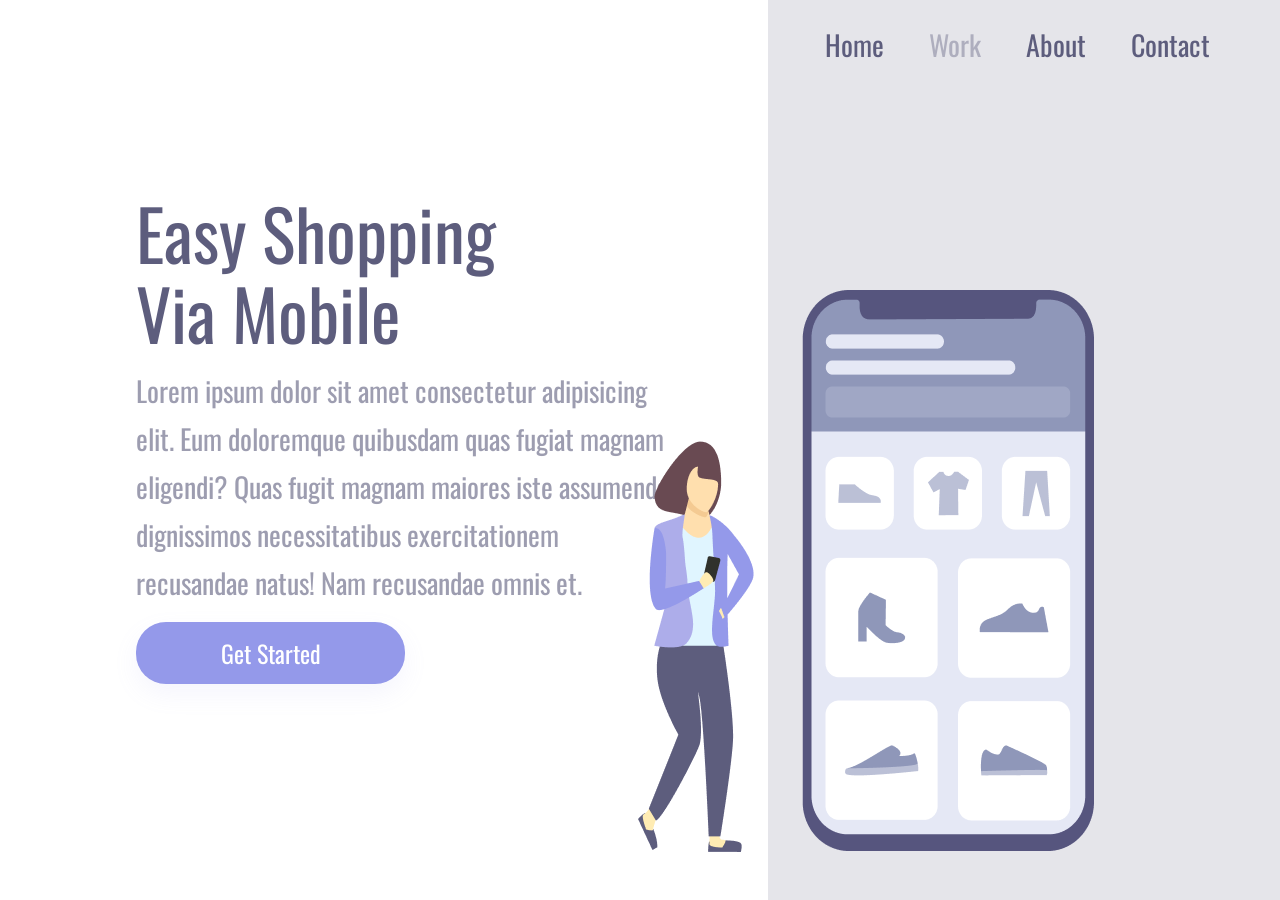
<file: index.html>
<!DOCTYPE html>
<html lang="pt-br">
<head>
    <meta charset="UTF-8">
    <meta name="viewport" content="width=device-width, initial-scale=1.0">
    <link rel="stylesheet" href="./styles.css">
    <link rel="preconnect" href="https://fonts.googleapis.com">
    <link rel="preconnect" href="https://fonts.gstatic.com" crossorigin>
    <link href="https://fonts.googleapis.com/css2?family=Oswald:wght@200..700&display=swap" rel="stylesheet">
    <title>Easy Shopping Via Mobile</title>
</head>
<body>
    <div class="wrapper">
        <section class="container-left">
            <h1>Easy Shopping Via Mobile</h1>

            <p>Lorem ipsum dolor sit amet consectetur adipisicing elit. Eum doloremque quibusdam quas fugiat magnam eligendi? Quas fugit magnam maiores iste assumenda dignissimos necessitatibus exercitationem recusandae natus! Nam recusandae omnis et.</p>
        
            <button>Get Started</button>
        </section>
        
        <section class="container-right">
            <header>
                <a>Home</a>
                <a>Work</a>
                <a>About</a>
                <a>Contact</a>
            </header>

            <img src="./assets/girl-cellphone.png" alt="girl-celphone">

        </section>
    </div>
</body>
</html>
</file>
<file: styles.css>
* {
    margin: 0;
    padding: 0;
    box-sizing: border-box;
    font-family: 'oswald', sans-serif;
    font-weight: 400;
    color: #5d5d7d;
}

.wrapper {
    height: 100vh;
    width: 100vw;
}

.container-left {
    display: inline-block;
    width: 60%;
    margin-top: 15%;
    padding-left: 136px;
}

.container-right {
    display: inline-block;
    background-color: rgba(93, 93, 125, 0.16);
    height: 100vh;
    width: 40%;
    position: absolute;
}

img {
    position: relative;
    top: 25%;
    right: 130px;
}

h1 {
    font-size: 70px;
    line-height: 80px;
    width: 368px;
}

p {
    font-size: 28px;
    line-height: 48px;
    opacity: 0.6;
    margin: 15px 0;
    width: 540px;   
}

button {
    width: 269px;
    height: 62px;
    box-shadow: 0px 10px 24px 0px #9499EA19;
    background: #9499EA;
    color: #FFFFFF;
    border: none;
    border-radius: 30px;
    font-size: 24px;
    line-height: 36px;
    text-align: center;
    cursor: pointer;
}

button:hover {
    opacity: 0.8;
}

button:active {
    opacity: 0.5;
}

a {
    font-size: 28px;
    line-height: 41px;
    margin-right: 41px;
    cursor: pointer;
}

a:nth-child(2) {
    opacity: 0.4;
}

a:hover {
    opacity: 0.4;
}

a:active {
    opacity: 0.8;
}

header {
    margin: 24px 0 0 57px;
}

@media screen and (max-width: 900px) {
    .container-left{
        width: 100%;
        height: 50%;
        padding: 0;
        margin: 0;
    }

    .container-right {
        display: block;
        height: auto;
        width: 100%;
        position: static;
        padding: 40px;
    }

    img {
        position: static;
        max-width: 90%;
    }

    header {
        display: none;
    }

    h1 {
        font-size: 36px;
        line-height: 52px;
        width: auto;
        margin: 58px 50px 0 50px;
        text-align: center;
    }

    p {
        margin: 15px 40px;
        width: auto;
        text-align: center;
        font-size: 14px;
        line-height: 24px;
    }

    button {
        display: block;
        margin: 0 auto;

    }
}
</file>
<file: ProEasyShopstyles.css>
* {
    margin: 0;
    padding: 0;
    box-sizing: border-box;
    font-family: 'oswald', sans-serif;
    font-weight: 400;
    color: #5d5d7d;
}

.wrapper {
    height: 100vh;
    width: 100vw;
}

.container-left {
    display: inline-block;
    width: 60%;
    margin-top: 15%;
    padding-left: 136px;
}

.container-right {
    display: inline-block;
    background-color: rgba(93, 93, 125, 0.16);
    height: 100vh;
    width: 40%;
    position: absolute;
}

img {
    position: relative;
    top: 25%;
    right: 130px;
}

h1 {
    font-size: 70px;
    line-height: 80px;
    width: 368px;
}

p {
    font-size: 28px;
    line-height: 48px;
    opacity: 0.6;
    margin: 15px 0;
    width: 540px;   
}

button {
    width: 269px;
    height: 62px;
    box-shadow: 0px 10px 24px 0px #9499EA19;
    background: #9499EA;
    color: #FFFFFF;
    border: none;
    border-radius: 30px;
    font-size: 24px;
    line-height: 36px;
    text-align: center;
    cursor: pointer;
}

button:hover {
    opacity: 0.8;
}

button:active {
    opacity: 0.5;
}

a {
    font-size: 28px;
    line-height: 41px;
    margin-right: 41px;
    cursor: pointer;
}

a:nth-child(2) {
    opacity: 0.4;
}

a:hover {
    opacity: 0.4;
}

a:active {
    opacity: 0.8;
}

header {
    margin: 24px 0 0 57px;
}

@media screen and (max-width: 900px) {
    .container-left{
        width: 100%;
        height: 50%;
        padding: 0;
        margin: 0;
    }

    .container-right {
        display: block;
        height: auto;
        width: 100%;
        position: static;
        padding: 40px;
    }

    img {
        position: static;
        max-width: 90%;
    }

    header {
        display: none;
    }

    h1 {
        font-size: 36px;
        line-height: 52px;
        width: auto;
        margin: 58px 50px 0 50px;
        text-align: center;
    }

    p {
        margin: 15px 40px;
        width: auto;
        text-align: center;
        font-size: 14px;
        line-height: 24px;
    }

    button {
        display: block;
        margin: 0 auto;

    }
}
</file>
